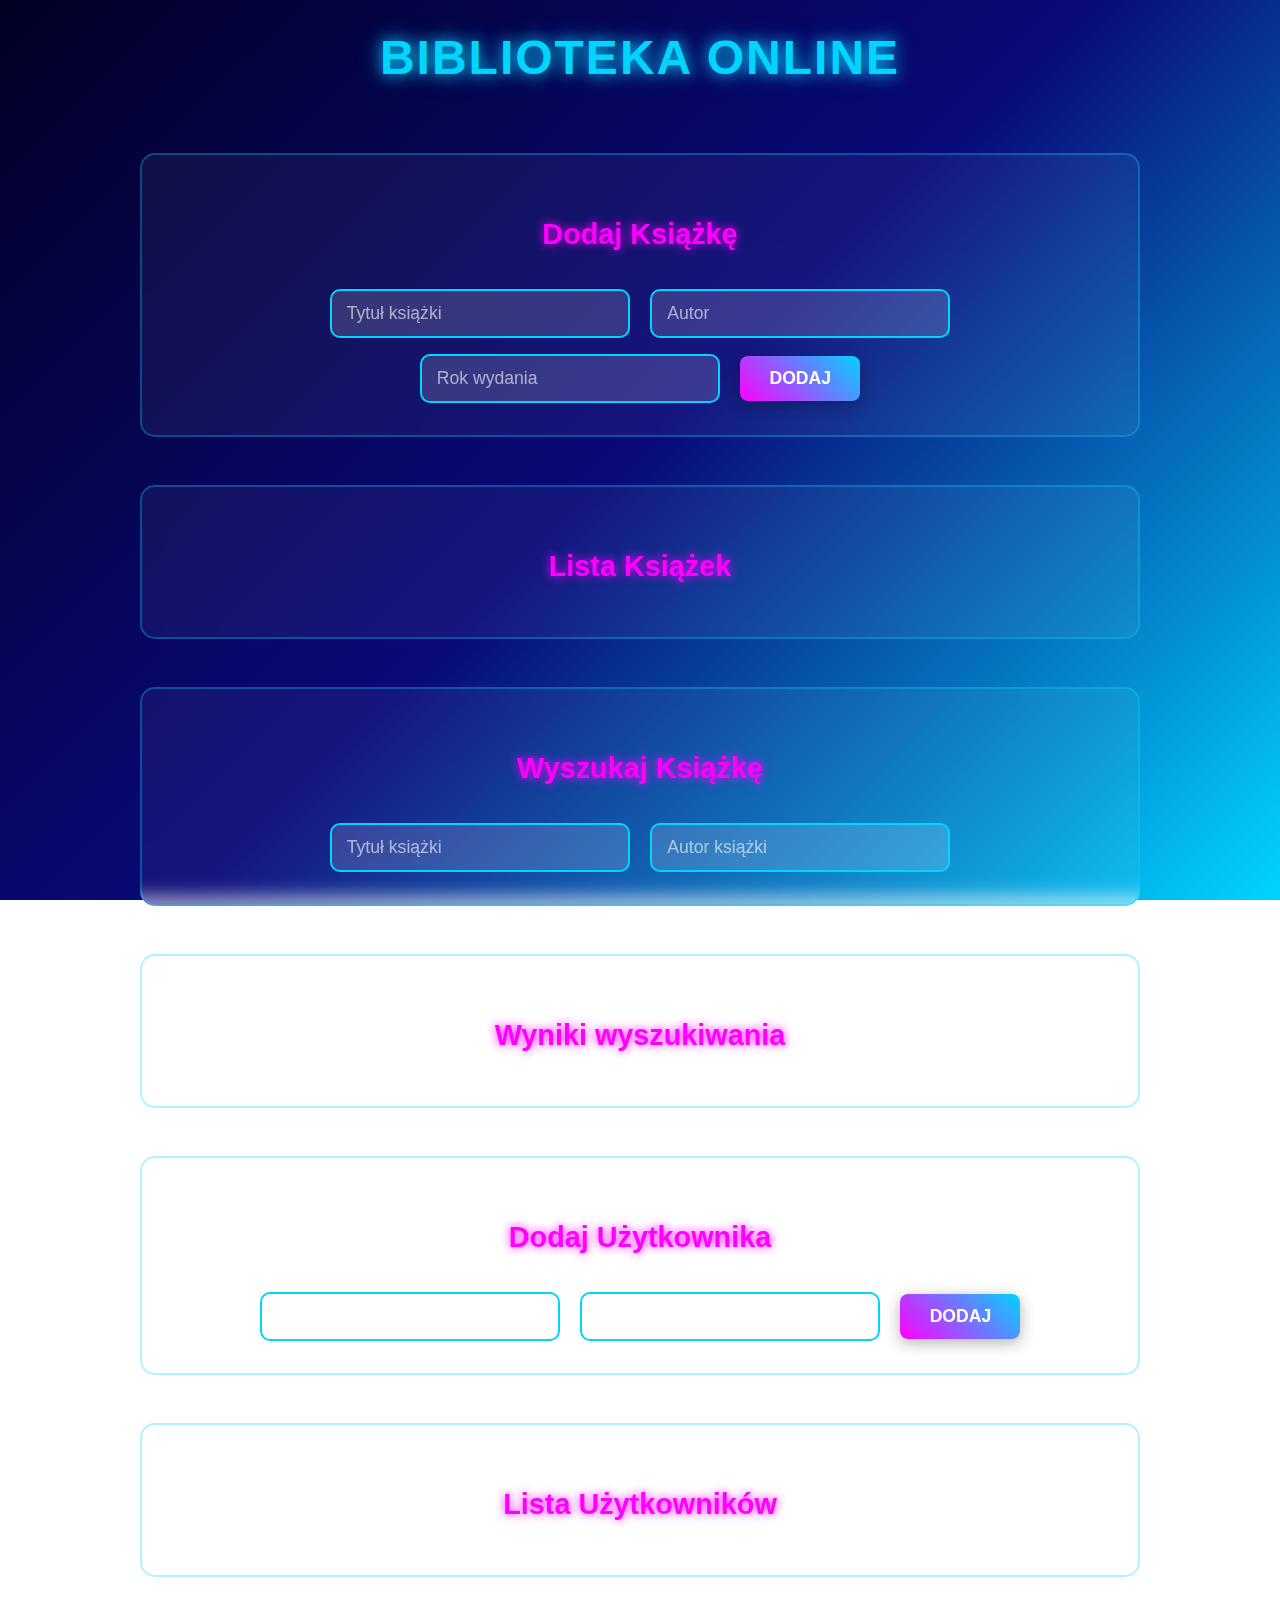
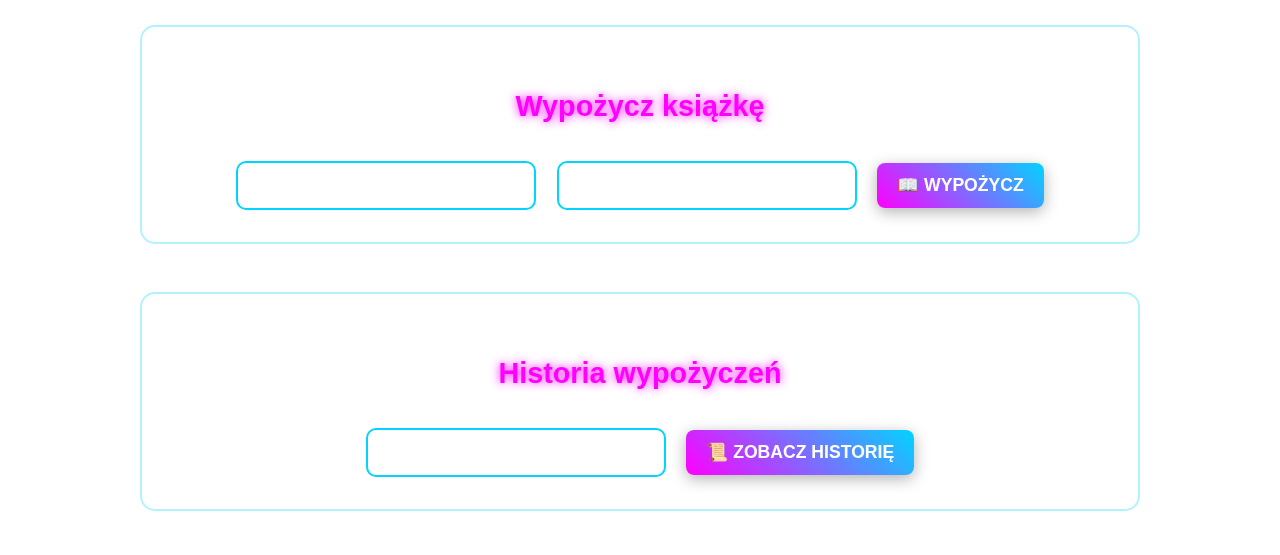
<file: -Projekt-/frontend/index.html>
<!DOCTYPE html>
<html lang="pl">
<head>
    <meta charset="UTF-8">
    <meta name="viewport" content="width=device-width, initial-scale=1.0">
    <title>Biblioteka Online</title>
    <link rel="stylesheet" href="style.css">
</head>
<body>
    <h1>Biblioteka Online</h1>

    <section id="dodaj-ksiazke">
        <h2>Dodaj Książkę</h2>
        <input type="text" id="tytul" placeholder="Tytuł książki">
        <input type="text" id="autor" placeholder="Autor">
        <input type="number" id="rok" placeholder="Rok wydania">
        <button onclick="dodajKsiazke()">Dodaj</button>
    </section>

<section id="listaKsiazek">
    <h2>Lista Książek</h2>
    <ul id="ksiazki"></ul>
</section>

<div id="zwrotContainer" style="display: none;">
    <h2>Zwrot książki</h2>
    <p id="zwrotKsiazka"></p>
    <input type="email" id="emailZwrot" placeholder="Podaj e-mail">
    <button onclick="potwierdzZwrot()">📖 Potwierdź zwrot</button>
    <button onclick="zamknijZwrot()">❌ Anuluj</button>
</div>

<section id="wyszukaj-ksiazke">
    <h2>Wyszukaj Książkę</h2>
    <input type="text" id="szukajTytul" placeholder="Tytuł książki">
    <input type="text" id="szukajAutor" placeholder="Autor książki">
</section>

<section id="wyniki-wyszukiwania">
    <h2>Wyniki wyszukiwania</h2>
    <ul id="wyniki"></ul>
</section>

<section id="dodaj-uzytkownika">
    <h2>Dodaj Użytkownika</h2>
    <input type="text" id="imie" placeholder="Imię">
    <input type="email" id="email" placeholder="E-mail">
    <button id="dodajUzytkownika">Dodaj</button>
</section>

<section id="lista-uzytkownikow">
    <h2>Lista Użytkowników</h2>
    <ul id="uzytkownicy"></ul>
</section>
<section id="wypozyczenia">
    <h2>Wypożycz książkę</h2>
    <input type="text" id="nazwaKsiazki" placeholder="Nazwa książki">
    <input type="email" id="emailUzytkownika" placeholder="E-mail użytkownika">
    <button onclick="wypozyczKsiazke()">📖 Wypożycz</button>
</section>

<section id="historia">
    <h2>Historia wypożyczeń</h2>
    <input type="email" id="emailUzytkownikaHistoria" placeholder="E-mail użytkownika">
    <button onclick="pobierzHistorie()">📜 Zobacz historię</button>
    <ul id="listaHistoria"></ul>
</section>

<script src="app.js"></script>

</body>
</html>
</file>
<file: -Projekt-/frontend/style.css>
* {
    margin: 0;
    padding: 0;
    box-sizing: border-box;
}

html {
    scroll-behavior: smooth;
    font-size: 16px;
}

body {
    font-family: "Orbitron", sans-serif;
    background: linear-gradient(135deg, #020024, #090979, #00d4ff) fixed;
    color: white;
    text-align: center;
    margin: 0;
    padding: 20px;
    min-height: 100vh;
    display: flex;
    flex-direction: column;
    align-items: center;
    overflow-x: hidden;
    line-height: 1.6;
}

h1 {
    font-size: clamp(1.8rem, 4vw, 3rem);
    text-transform: uppercase;
    color: #00d4ff;
    text-shadow: 0 0 15px #00d4ff, 0 0 30px rgba(0, 212, 255, 0.3);
    letter-spacing: 2px;
    margin-bottom: 2rem;
    animation: glow 2s ease-in-out infinite alternate;
}

h2 {
    font-size: clamp(1.2rem, 2.5vw, 1.8rem);
    color: #ff00ff;
    text-shadow: 0 0 10px #ff00ff;
    margin-bottom: 1.5rem;
    margin-top: 2rem;
}

@keyframes glow {
    from {
        text-shadow: 0 0 15px #00d4ff, 0 0 30px rgba(0, 212, 255, 0.3);
    }
    to {
        text-shadow: 0 0 25px #00d4ff, 0 0 50px rgba(0, 212, 255, 0.6);
    }
}

section {
    background: rgba(255, 255, 255, 0.05);
    border: 2px solid rgba(0, 212, 255, 0.3);
    border-radius: 15px;
    padding: 1.5rem;
    margin: 1.5rem 0;
    backdrop-filter: blur(10px);
    transition: all 0.3s ease;
    width: 100%;
    max-width: 800px;
}

section:hover {
    border-color: rgba(0, 212, 255, 0.6);
    box-shadow: 0 0 20px rgba(0, 212, 255, 0.2);
    transform: translateY(-2px);
}

#zwrotContainer {
    background: rgba(255, 0, 255, 0.1);
    border: 2px solid #ff00ff;
    border-radius: 15px;
    padding: 2rem;
    margin: 2rem auto;
    max-width: 500px;
    backdrop-filter: blur(10px);
    box-shadow: 0 0 30px rgba(255, 0, 255, 0.3);
}

input {
    background: rgba(255, 255, 255, 0.1);
    border: 2px solid #00d4ff;
    color: white;
    padding: 12px 15px;
    font-size: clamp(0.9rem, 2vw, 1.1rem);
    border-radius: 10px;
    outline: none;
    margin: 0.5rem;
    width: 100%;
    max-width: 300px;
    transition: all 0.3s ease;
    backdrop-filter: blur(5px);
}

input::placeholder {
    color: rgba(255, 255, 255, 0.6);
}

input:focus {
    border-color: #ff00ff;
    box-shadow: 0 0 15px rgba(255, 0, 255, 0.5);
    transform: scale(1.02);
}

/* Przyciski */
button {
    background: linear-gradient(45deg, #ff00ff, #00d4ff);
    border: none;
    color: white;
    padding: 12px 20px;
    font-size: clamp(0.9rem, 2vw, 1.1rem);
    border-radius: 8px;
    cursor: pointer;
    transition: all 0.3s ease;
    text-transform: uppercase;
    margin: 0.5rem;
    font-weight: bold;
    box-shadow: 0 4px 15px rgba(0, 0, 0, 0.3);
    min-width: 120px;
}

button:hover {
    box-shadow: 0 0 20px #00d4ff, 0 4px 20px rgba(0, 0, 0, 0.4);
    transform: translateY(-2px) scale(1.05);
    background: linear-gradient(45deg, #ff00ff, #00d4ff, #ff00ff);
    background-size: 200% 200%;
    animation: gradientShift 1s ease infinite;
}

button:active {
    transform: translateY(0) scale(1.02);
}

@keyframes gradientShift {
    0% { background-position: 0 50%; }
    50% { background-position: 100% 50%; }
    100% { background-position: 0 50%; }
}

/* Listy */
ul {
    list-style-type: none;
    padding: 0;
    width: 100%;
}

li {
    display: flex;
    justify-content: space-between;
    align-items: center;
    flex-wrap: wrap;
    background: rgba(255, 255, 255, 0.08);
    border: 1px solid rgba(0, 212, 255, 0.3);
    padding: 15px;
    margin: 10px 0;
    border-radius: 10px;
    transition: all 0.3s ease;
    backdrop-filter: blur(5px);
    word-break: break-word;
}

li:hover {
    box-shadow: 0 0 15px rgba(0, 212, 255, 0.3);
    border-color: rgba(0, 212, 255, 0.6);
    transform: translateX(5px);
}

/* Kontener przycisków w listach */
.kontener-przyciskow, li > button, li > div {
    display: flex;
    gap: 10px;
    flex-wrap: wrap;
    align-items: center;
}

/* Responsywność dla małych ekranów */
@media screen and (max-width: 768px) {
    body {
        padding: 10px;
    }
    
    section {
        padding: 1rem;
        margin: 1rem 0;
    }
    
    input {
        max-width: 100%;
        margin: 0.3rem 0;
    }
    
    button {
        width: 100%;
        max-width: 200px;
        margin: 0.3rem 0;
    }
    
    li {
        flex-direction: column;
        align-items: flex-start;
        text-align: left;
        gap: 10px;
    }
    
    li > span {
        width: 100%;
        margin-bottom: 10px;
    }
    
    .kontener-przyciskow {
        width: 100%;
        justify-content: center;
    }
    
    h1 {
        letter-spacing: 1px;
    }
}

/* Bardzo małe ekrany (telefony w poziomie) */
@media screen and (max-width: 480px) {
    body {
        padding: 5px;
    }
    
    section {
        padding: 0.8rem;
        margin: 0.8rem 0;
    }
    
    button {
        font-size: 0.9rem;
        padding: 10px 15px;
        min-width: 100px;
    }
    
    input {
        font-size: 1rem;
        padding: 10px;
    }
}

/* Duże ekrany */
@media screen and (min-width: 1200px) {
    .main-container {
        max-width: 1400px;
    }
    
    section {
        max-width: 1000px;
    }
    
    li {
        padding: 20px;
    }
}

/* Bardzo duże ekrany */
@media screen and (min-width: 1600px) {
    html {
        font-size: 18px;
    }
    
    .main-container {
        max-width: 1600px;
    }
}

/* Tryb wysokiego kontrastu dla dostępności */
@media (prefers-contrast: more) {
    body {
        background: linear-gradient(135deg, #000000, #1a1a2e, #16213e);
    }
    
    input, section, li {
        border-width: 3px;
    }
    
    button {
        font-weight: 900;
    }
}

/* Redukcja animacji dla użytkowników preferujących mniej ruchu */
@media (prefers-reduced-motion: reduce) {
    * {
        animation-duration: 0.01ms !important;
        animation-iteration-count: 1 !important;
        transition-duration: 0.01ms !important;
    }
    
    html {
        scroll-behavior: auto;
    }
}

/* Orientacja pozioma na tabletach */
@media screen and (min-width: 768px) and (max-width: 1024px) and (orientation: landscape) {
    section {
        max-width: 90%;
    }
    
    li {
        padding: 12px;
    }
    
    input {
        max-width: 250px;
    }
}

/* Drukowanie */
@media print {
    body {
        background: white !important;
        color: black !important;
    }
    
    section {
        border: 1px solid black;
        background: white !important;
    }
    
    button {
        display: none;
    }
    
    input {
        border: 1px solid black;
        background: white;
        color: black;
    }
}

/* Scrollbar styling dla Webkit browsers */
::-webkit-scrollbar {
    width: 12px;
}

::-webkit-scrollbar-track {
    background: rgba(0, 0, 0, 0.1);
    border-radius: 10px;
}

::-webkit-scrollbar-thumb {
    background: linear-gradient(45deg, #ff00ff, #00d4ff);
    border-radius: 10px;
}

::-webkit-scrollbar-thumb:hover {
    background: linear-gradient(45deg, #00d4ff, #ff00ff);
}
</file>
